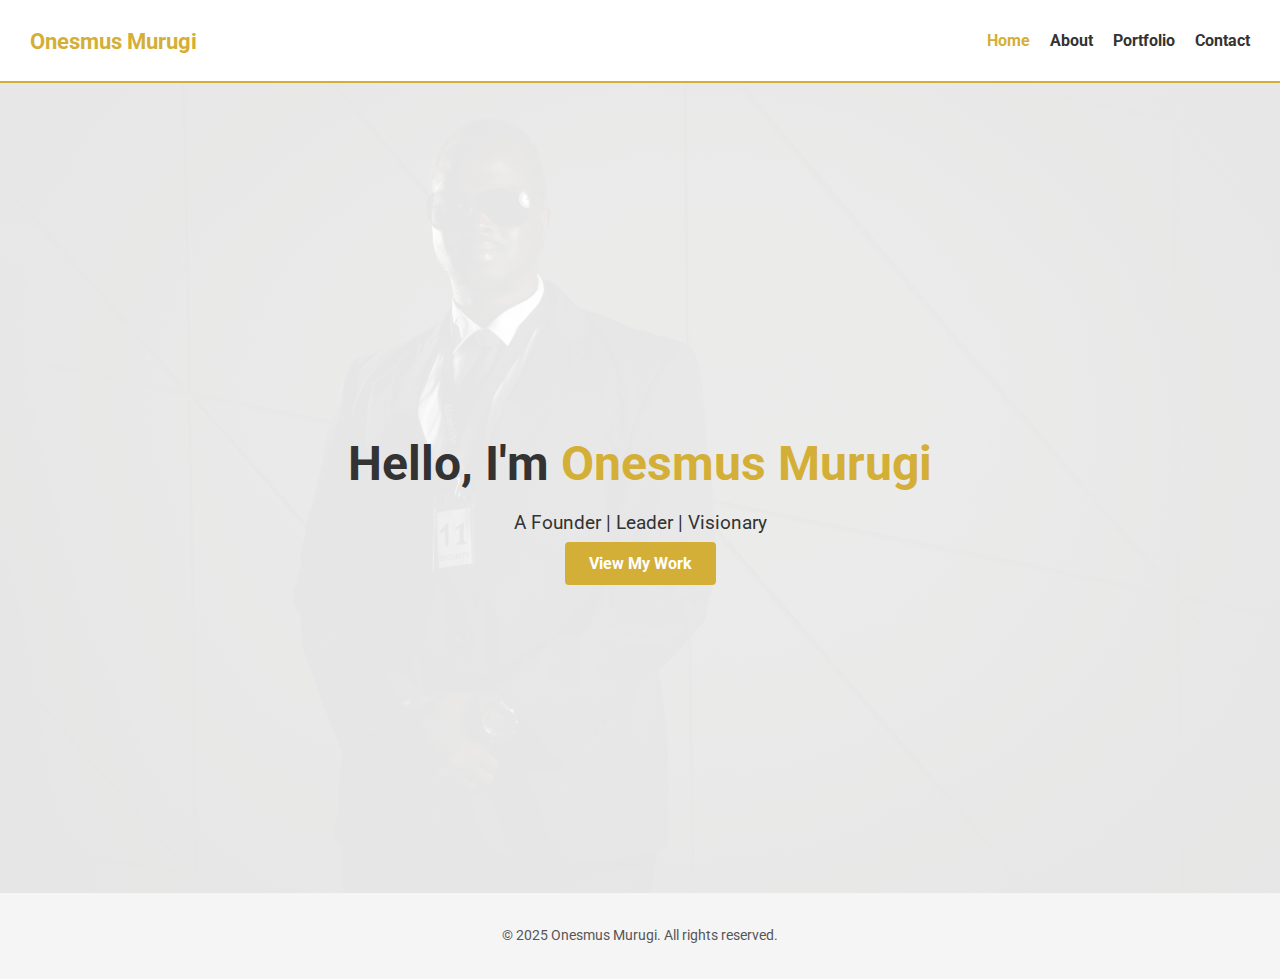
<file: index.html>
<!DOCTYPE html>
<html lang="en">
<head>
  <meta charset="UTF-8" />
  <meta name="viewport" content="width=device-width, initial-scale=1.0"/>
  <title>Onesmus Murugi | Founder Portfolio</title>
  <link rel="stylesheet" href="css/style.css" />
  <link href="https://fonts.googleapis.com/css2?family=Roboto&display=swap" rel="stylesheet">
</head>
<body>

  <header class="sticky-header">
    <div class="logo">Onesmus Murugi</div>
    <nav>
      <ul class="nav-links">
        <li><a href="index.html" class="active">Home</a></li>
        <li><a href="about.html">About</a></li>
        <li><a href="portfolio.html">Portfolio</a></li>
        <li><a href="contact.html">Contact</a></li>
      </ul>
    </nav>
    <script defer src="js/script.js"></script>
  </header>

  <section class="hero">
    <div class="hero-text">
      <h1>Hello, I'm <span>Onesmus Murugi</span></h1>
      <p>A Founder | Leader | Visionary</p>
      <a href="portfolio.html" class="btn">View My Work</a>
    </div>
    <div class="hero-text fade-in"></div>
  </section>

  <footer>
    <p>&copy; 2025 Onesmus Murugi. All rights reserved.</p>
  </footer>

</body>
</html>
</file>
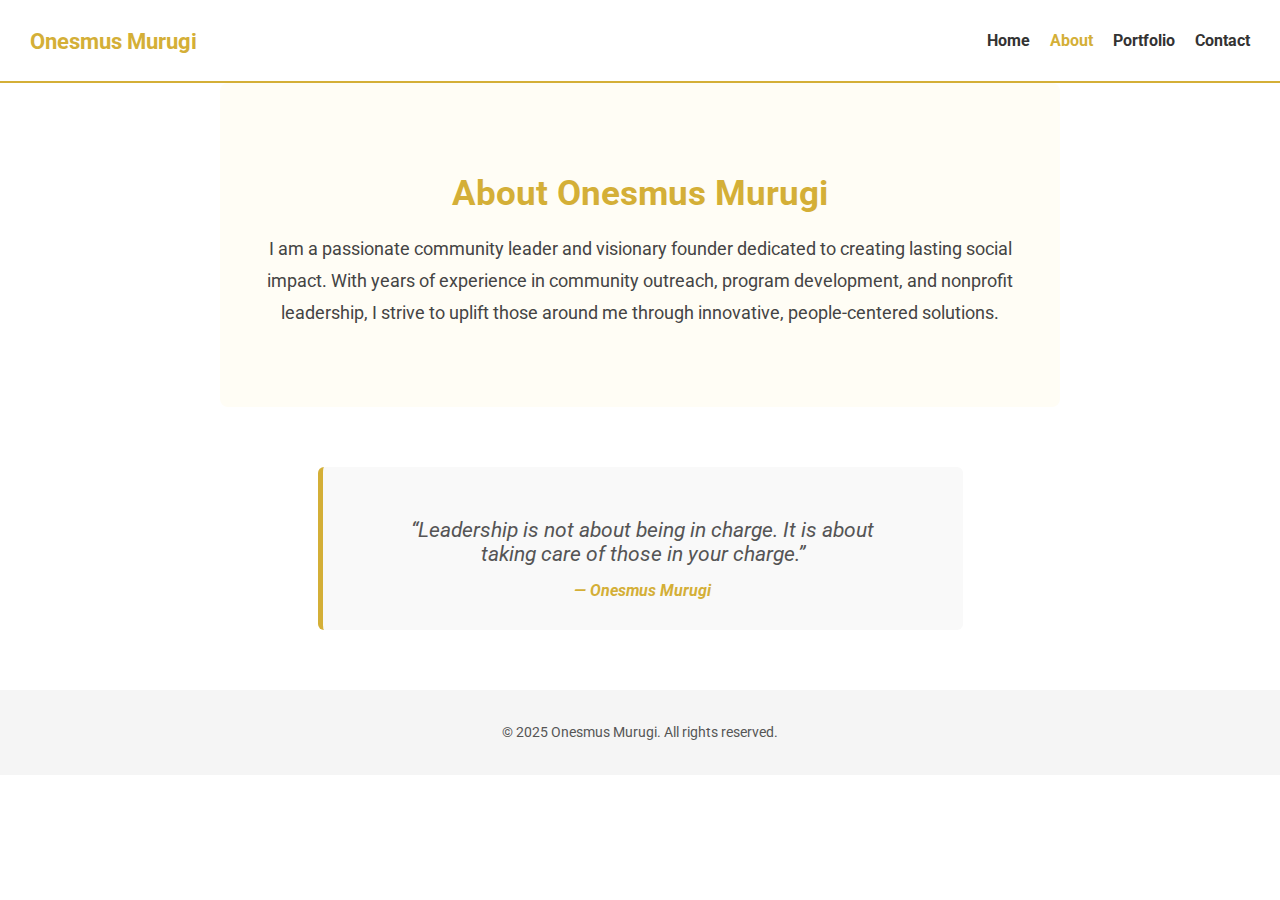
<file: about.html>
<!DOCTYPE html>
<html lang="en">
<head>
  <meta charset="UTF-8" />
  <meta name="viewport" content="width=device-width, initial-scale=1.0"/>
  <title>About | Onesmus Murugi</title>
  <link rel="stylesheet" href="css/style.css" />
  <link href="https://fonts.googleapis.com/css2?family=Roboto&display=swap" rel="stylesheet">
  <link href="https://cdn.jsdelivr.net/npm/aos@2.3.4/dist/aos.css" rel="stylesheet">
</head>
<body>

  <header class="sticky-header">
    <div class="logo">Onesmus Murugi</div>
    <nav>
      <ul class="nav-links">
        <li><a href="index.html">Home</a></li>
        <li><a href="about.html" class="active">About</a></li>
        <li><a href="portfolio.html">Portfolio</a></li>
        <li><a href="contact.html">Contact</a></li>
      </ul>
    </nav>
  </header>

  <main>
    <section class="about-section" data-aos="fade-up">
      <h2>About Onesmus Murugi</h2>
      <p>
        I am a passionate community leader and visionary founder dedicated to creating lasting social impact. 
        With years of experience in community outreach, program development, and nonprofit leadership, 
        I strive to uplift those around me through innovative, people-centered solutions.
      </p>
    </section>

    <section class="quote-block" data-aos="fade-up" data-aos-delay="200">
      <blockquote>
        “Leadership is not about being in charge. It is about taking care of those in your charge.”
      </blockquote>
      <cite>— Onesmus Murugi</cite>
    </section>
  </main>

  <footer>
    <p>&copy; 2025 Onesmus Murugi. All rights reserved.</p>
  </footer>

  <script src="https://cdn.jsdelivr.net/npm/aos@2.3.4/dist/aos.js"></script>
  <script>
    AOS.init({
      duration: 800,
      easing: 'ease-in-out',
      once: true
    });
  </script>
</body>
</html>
</file>
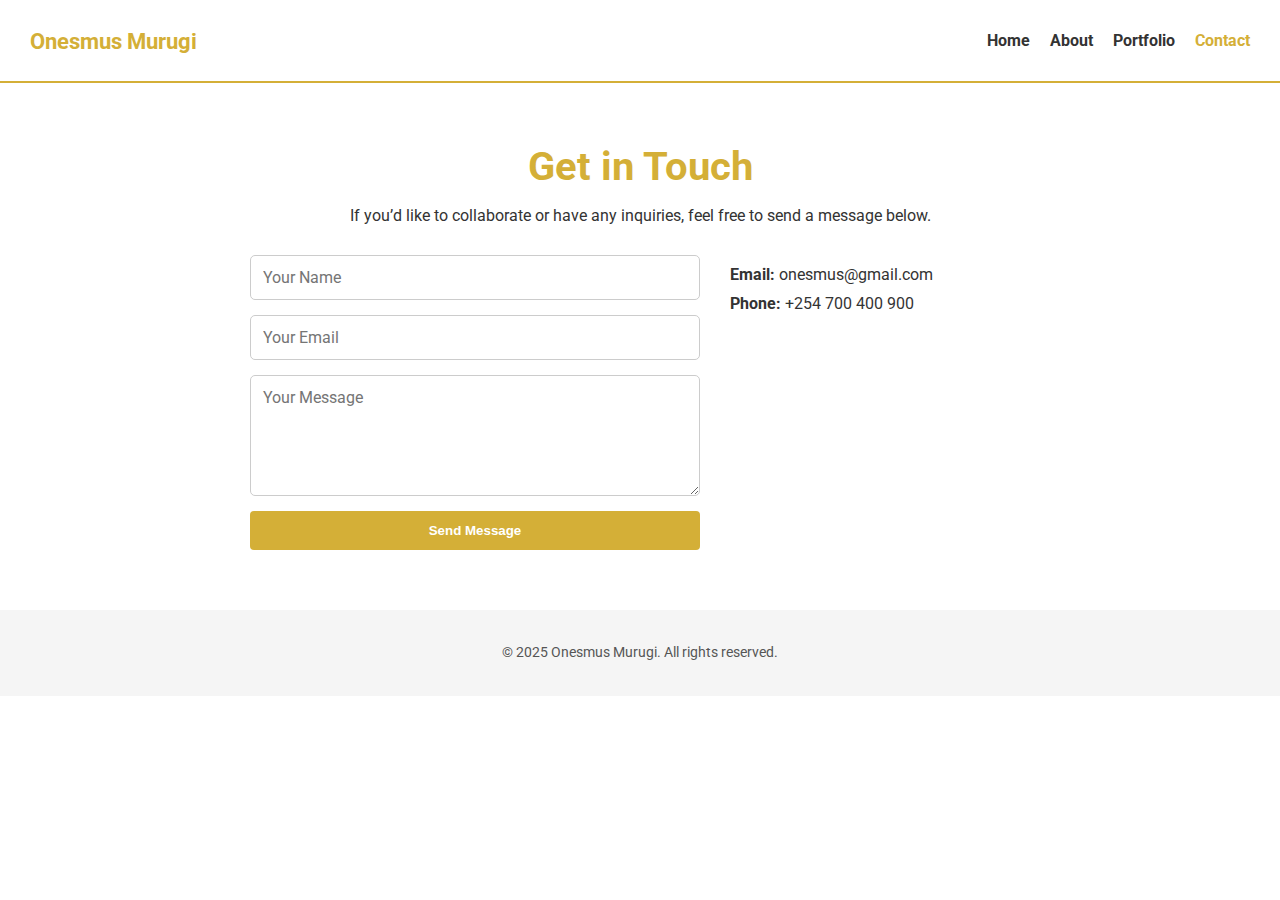
<file: contact.html>
<!DOCTYPE html>
<html lang="en">
<head>
  <meta charset="UTF-8" />
  <meta name="viewport" content="width=device-width, initial-scale=1.0"/>
  <title>Contact | Onesmus Murugi</title>
  <link rel="stylesheet" href="css/style.css" />
  <link href="https://fonts.googleapis.com/css2?family=Roboto&display=swap" rel="stylesheet">
</head>
<body>

  <header class="sticky-header">
    <div class="logo">Onesmus Murugi</div>
    <nav>
      <ul class="nav-links">
        <li><a href="index.html">Home</a></li>
        <li><a href="about.html">About</a></li>
        <li><a href="portfolio.html">Portfolio</a></li>
        <li><a href="contact.html" class="active">Contact</a></li>
      </ul>
    </nav>
  </header>

  <main>
    <section class="contact-section fade-in">
      <h2>Get in Touch</h2>
      <p>If you’d like to collaborate or have any inquiries, feel free to send a message below.</p>

      <div class="contact-form-container">
        <form class="contact-form">
          <input type="text" placeholder="Your Name" required>
          <input type="email" placeholder="Your Email" required>
          <textarea rows="5" placeholder="Your Message" required></textarea>
          <button type="submit" class="btn">Send Message</button>
        </form>

        <div class="contact-info">
          <p><strong>Email:</strong> onesmus@gmail.com</p>
          <p><strong>Phone:</strong> +254 700 400 900</p>
        </div>
      </div>
    </section>
  </main>

  <footer>
    <p>&copy; 2025 Onesmus Murugi. All rights reserved.</p>
  </footer>

  <script src="js/script.js"></script>
</body>
</html>
</file>
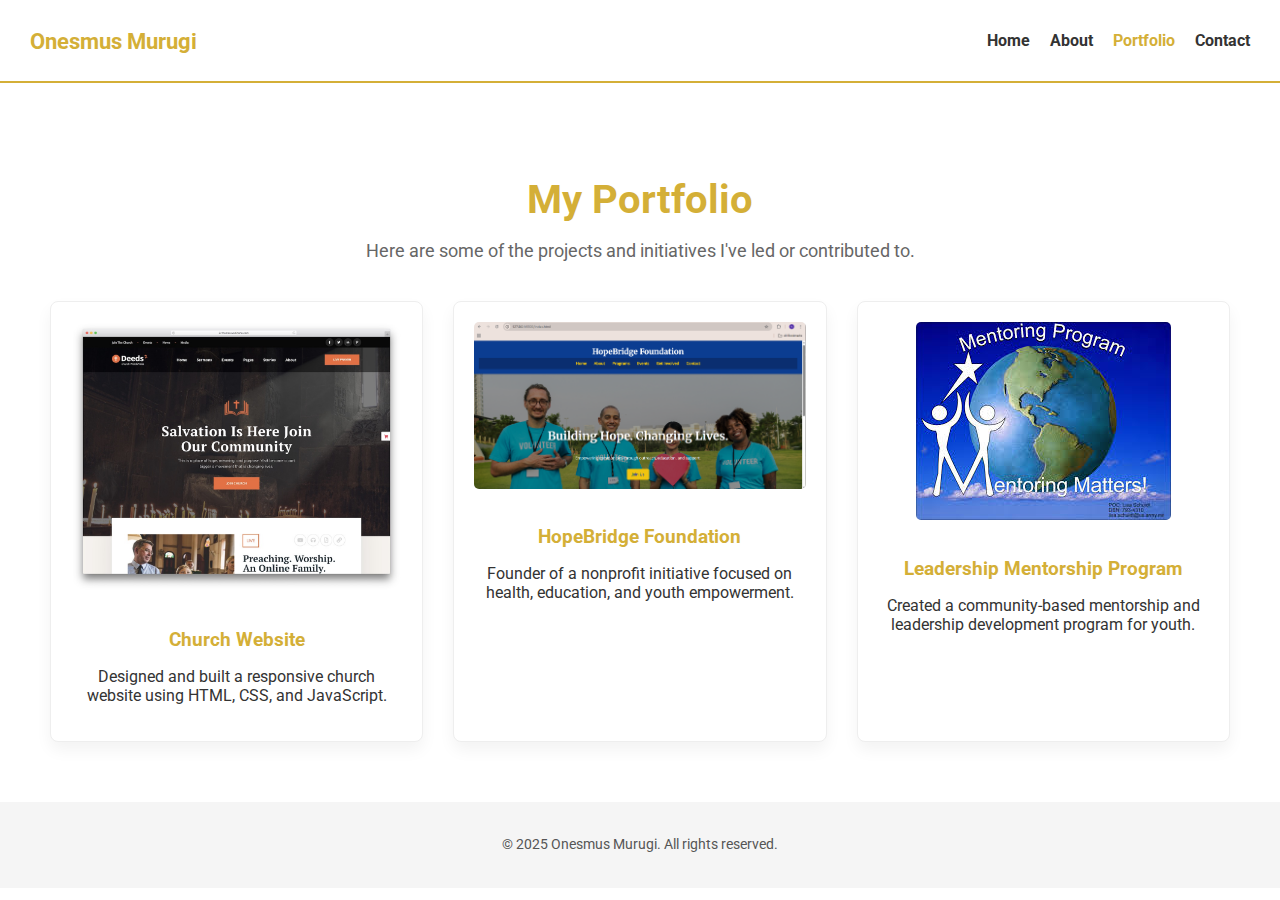
<file: portfolio.html>
<!DOCTYPE html>
<html lang="en">
<head>
  <meta charset="UTF-8" />
  <meta name="viewport" content="width=device-width, initial-scale=1.0"/>
  <title>Portfolio | Onesmus Murugi</title>
  <link rel="stylesheet" href="css/style.css" />
  <link href="https://fonts.googleapis.com/css2?family=Roboto&display=swap" rel="stylesheet">
</head>
<body>

  <header class="sticky-header">
    <div class="logo">Onesmus Murugi</div>
    <nav>
      <ul class="nav-links">
        <li><a href="index.html">Home</a></li>
        <li><a href="about.html">About</a></li>
        <li><a href="portfolio.html" class="active">Portfolio</a></li>
        <li><a href="contact.html">Contact</a></li>
      </ul>
    </nav>
  </header>

  <main class="portfolio-section">
    <h2 class="section-title">My Portfolio</h2>
    <p class="section-subtitle">Here are some of the projects and initiatives I've led or contributed to.</p>

    <div class="portfolio-grid">
      <div class="portfolio-item fade-in">
        <img src="images/project1.jpg" alt="Project 1" />
        <h3>Church Website</h3>
        <p>Designed and built a responsive church website using HTML, CSS, and JavaScript.</p>
      </div>

      <div class="portfolio-item fade-in">
        <img src="images/project2.png" alt="Project 2" />
        <h3>HopeBridge Foundation</h3>
        <p>Founder of a nonprofit initiative focused on health, education, and youth empowerment.</p>
      </div>

      <div class="portfolio-item fade-in">
        <img src="images/project3.jpg" alt="Project 3" />
        <h3>Leadership Mentorship Program</h3>
        <p>Created a community-based mentorship and leadership development program for youth.</p>
      </div>
    </div>
  </main>

  <footer>
    <p>&copy; 2025 Onesmus Murugi. All rights reserved.</p>
  </footer>

  <script src="js/script.js"></script>
</body>
</html>
</file>
<file: css/style.css>
@import url('https://fonts.googleapis.com/css2?family=Roboto&display=swap');

body {
  margin: 0;
  font-family: 'Roboto', sans-serif;
  background-color: #ffffff;
  color: #333;
}

.sticky-header {
  background-color: #fff;
  position: sticky;
  top: 0;
  z-index: 1000;
  border-bottom: 2px solid #d4af37;
  padding: 15px 30px;
  display: flex;
  justify-content: space-between;
  align-items: center;
}

.logo {
  font-size: 1.4rem;
  font-weight: bold;
  color: #d4af37;
}

.nav-links {
  list-style: none;
  display: flex;
  gap: 20px;
}

.nav-links a {
  text-decoration: none;
  color: #333;
  font-weight: bold;
}

.nav-links a.active,
.nav-links a:hover {
  color: #d4af37;
}

.hero {
  height: 90vh;
  background: linear-gradient(rgba(255,255,255,0.9), rgba(255,255,255,0.9)), url('../images/hero.jpg') center/cover no-repeat;
  display: flex;
  align-items: center;
  justify-content: center;
  text-align: center;
}

.hero h1 {
  font-size: 3rem;
  margin-bottom: 10px;
}

.hero span {
  color: #d4af37;
}

.hero p {
  font-size: 1.2rem;
  margin-bottom: 20px;
}

.btn {
  background-color: #d4af37;
  color: white;
  padding: 12px 24px;
  border: none;
  text-decoration: none;
  font-weight: bold;
  border-radius: 4px;
  transition: background 0.3s ease;
}

.btn:hover {
  background-color: #b8912c;
}

footer {
  text-align: center;
  padding: 20px;
  background: #f5f5f5;
  font-size: 0.9rem;
  color: #555;
}

/* Animation Enhancements */
@keyframes fadeInUp {
  from {
    opacity: 0;
    transform: translateY(30px);
  }
  to {
    opacity: 1;
    transform: translateY(0);
  }
}

.fade-in {
  animation: fadeInUp 1.5s ease-out;
}

/* Smooth scroll behavior for internal anchor links */
html {
  scroll-behavior: smooth;
}

/* Button enhancement */
.btn {
  position: relative;
  overflow: hidden;
  z-index: 1;
}

.btn::after {
  content: "";
  position: absolute;
  left: 0;
  top: 0;
  width: 100%;
  height: 100%;
  background: rgba(255, 255, 255, 0.1);
  z-index: -1;
  transition: transform 0.4s ease;
  transform: scaleX(0);
  transform-origin: left;
}

.btn:hover::after {
  transform: scaleX(1);
}

.about-section {
  padding: 60px 20px;
  max-width: 800px;
  margin: auto;
  text-align: center;
  background-color: #fffdf5;
  border-radius: 8px;
}

.about-section h2 {
  color: #d4af37;
  font-size: 2.2rem;
  margin-bottom: 20px;
}

.about-section p {
  font-size: 1.1rem;
  line-height: 1.8;
  color: #444;
}

/* Quote block */
.quote-block {
  margin: 60px auto;
  max-width: 600px;
  padding: 30px 20px;
  background-color: #f9f9f9;
  border-left: 5px solid #d4af37;
  text-align: center;
  border-radius: 6px;
}

.quote-block blockquote {
  font-size: 1.3rem;
  font-style: italic;
  margin-bottom: 15px;
  color: #555;
}

.quote-block cite {
  font-weight: bold;
  color: #d4af37;
}

/* Portfolio Page */
.portfolio-section {
  padding: 60px 30px;
  text-align: center;
}

.section-title {
  font-size: 2.5rem;
  color: #d4af37;
  margin-bottom: 10px;
}

.section-subtitle {
  font-size: 1.1rem;
  margin-bottom: 40px;
  color: #666;
}

.portfolio-grid {
  display: grid;
  grid-template-columns: repeat(auto-fit, minmax(280px, 1fr));
  gap: 30px;
  padding: 0 20px;
}

.portfolio-item {
  background: #fff;
  border: 1px solid #eee;
  border-radius: 8px;
  padding: 20px;
  box-shadow: 0 8px 16px rgba(0,0,0,0.05);
  transition: transform 0.3s ease;
}

.portfolio-item:hover {
  transform: translateY(-8px);
}

.portfolio-item img {
  max-width: 100%;
  border-radius: 5px;
  margin-bottom: 15px;
}

.portfolio-item h3 {
  color: #d4af37;
  margin-bottom: 10px;
}

.fade-in {
  opacity: 0;
  transform: translateY(20px);
  transition: opacity 0.8s ease, transform 0.8s ease;
}

.fade-in.visible {
  opacity: 1;
  transform: translateY(0);
}

.contact-section {
  max-width: 900px;
  margin: 60px auto;
  padding: 0 20px;
  text-align: center;
}

.contact-section h2 {
  font-size: 2.5rem;
  color: #d4af37;
  margin-bottom: 10px;
}

.contact-form-container {
  display: flex;
  flex-wrap: wrap;
  gap: 30px;
  justify-content: center;
  margin-top: 30px;
}

.contact-form {
  flex: 1;
  min-width: 300px;
  max-width: 450px;
  display: flex;
  flex-direction: column;
  gap: 15px;
}

.contact-form input,
.contact-form textarea {
  padding: 12px;
  border: 1px solid #ccc;
  border-radius: 5px;
  font-family: 'Roboto', sans-serif;
  font-size: 1rem;
}

.contact-form textarea {
  resize: vertical;
}

.contact-info {
  flex: 1;
  min-width: 250px;
  max-width: 300px;
  text-align: left;
}

.contact-info p {
  margin: 10px 0;
  font-size: 1rem;
}

.fade-in {
  opacity: 0;
  transform: translateY(20px);
  transition: all 0.6s ease-in-out;
}

.fade-in.visible {
  opacity: 1;
  transform: translateY(0);
}
</file>
